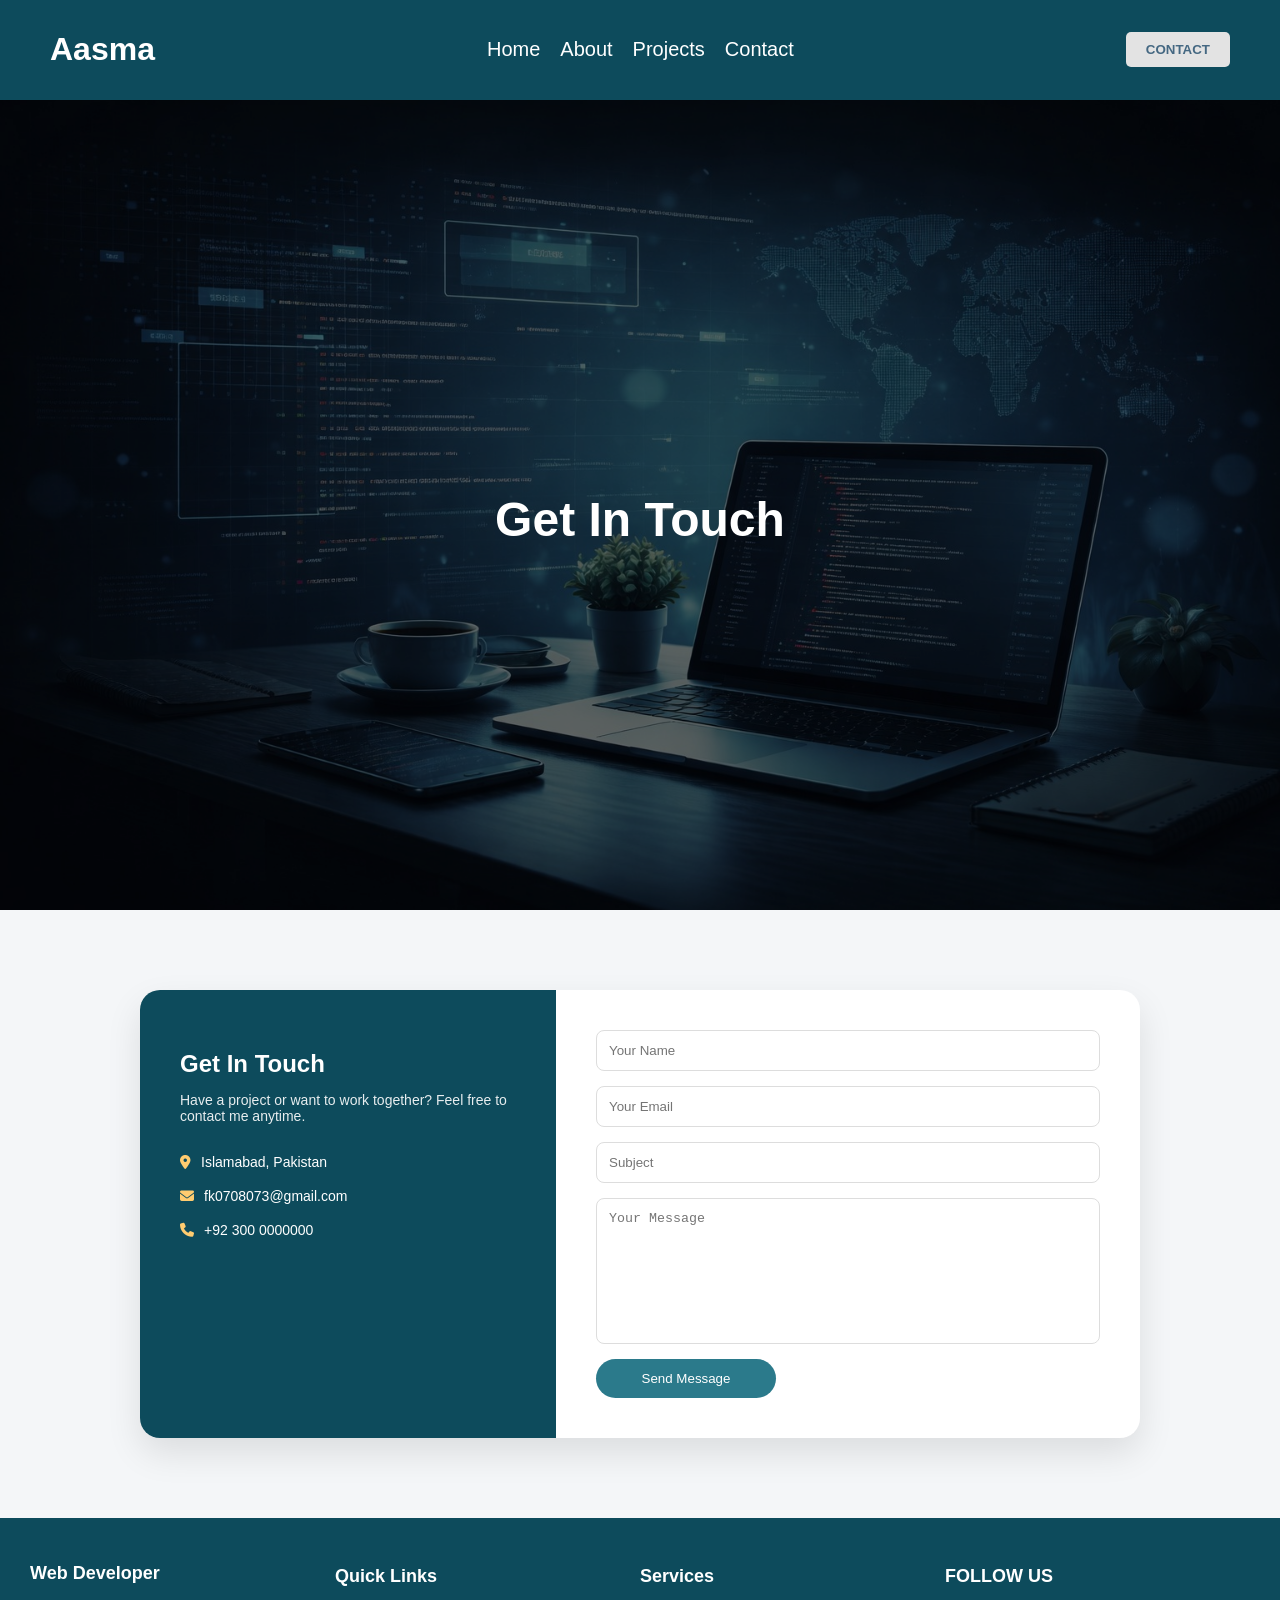
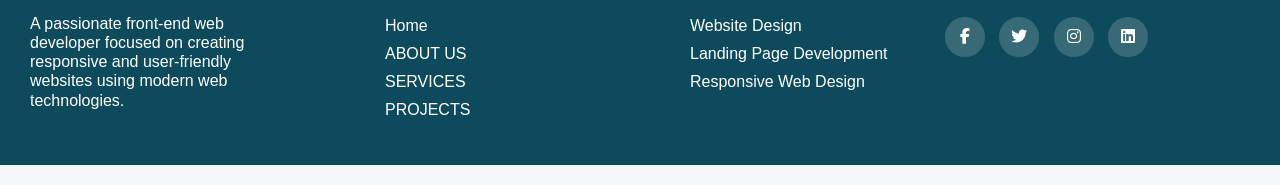
<file: contact.html>
<!DOCTYPE html>
<html lang="en">
<head>
<meta charset="UTF-8">
<meta name="viewport" content="width=device-width, initial-scale=1.0">
<link rel="stylesheet" type="text/css" href="contact.css">
<title>Contact Section</title>

<link rel="stylesheet" href="https://cdnjs.cloudflare.com/ajax/libs/font-awesome/6.5.0/css/all.min.css">

<head>
</head>

  <header>
    <div class="navbar">
    <div class="logo"><h1>Aasma</h1></div>
    <div class="manu">
      <ul>
        <li><a href="home1.html">Home</a></li>
        <li><a href="about.html">About</a></li>
        <li><a href="project.html">Projects</a></li>
        <li><a href="contact.html">Contact</a></li>
      </ul>
    </div>
    <div class="button">
  <button class="contact-btn">CONTACT</button>
</div>
  </div>

</header>

<body>
<section id="hero">
    <div class="overlay"></div>
    <div class="content">
        <h1>Get In Touch</h1>
    </div>
</section>
<section class="contact-section">

  <div class="contact-box">

    <!-- LEFT -->
    <div class="contact-left">
      <h2>Get In Touch</h2>
      <p>Have a project or want to work together? Feel free to contact me anytime.</p>

      <div class="info">
        <i class="fas fa-map-marker-alt"></i>
        Islamabad, Pakistan
      </div>

      <div class="info">
        <i class="fas fa-envelope"></i>
        fk0708073@gmail.com
      </div>

      <div class="info">
        <i class="fas fa-phone"></i>
        +92 300 0000000
      </div>
    </div>

    <!-- RIGHT -->
    <div class="contact-right">
      <input type="text" placeholder="Your Name">
      <input type="email" placeholder="Your Email">
      <input type="text" placeholder="Subject">
      <textarea placeholder="Your Message"></textarea>
      <button>Send Message</button>
    </div>

  </div>

</section>

</body><footer>
  <div class="footer">
    <div class="footer-container">
      <div class="row">
        <div class="footer-box">
          <h2>web developer</h2>
          <p>A passionate front-end web developer focused on creating responsive and user-friendly websites using modern web technologies.</p>
        </div>
      <div class="footer-box">
        <h3>Quick Links</h3>
        <ul>
          <li><a href="#">Home</a></li>
          <li><a href="#"> ABOUT US</a></li>
          <li><a href="#">SERVICES</a> </li>
          <li><a href="#">PROJECTS</a></li>
        </ul>
      </div>
            
      <div class="footer-box">
        <h3>Services</h3>

        <ul>
          <li><a href="#">Website Design</a></li>
          <li><a href="#">Landing Page Development</a></li>
          <li><a href="#">Responsive Web Design</a></li>
        </ul> 
      </div>
      <div class="footer-box">
        <h3>FOLLOW US</h3>

        <div class="social-links">
          <a href=""><i class="fab fa-facebook-f"></i></a>
          <a href=""><i class="fab fa-twitter"></i></a>
          <a href=""><i class="fab fa-instagram"></i></a>
          <a href=""><i class="fab fa-linkedin"></i></a>
        </div>  
      </div>
    </div>
  </div>
</div>
</footer>
</html>
</file>
<file: contact.css>
body{
  margin:0;
  font-family: Arial, sans-serif;
  background:#f4f6f8;
}
/* ===== NAVBAR ===== */
/* ===== NAVBAR ===== */
.navbar{
  display:flex;
  justify-content:space-between;
  align-items:center;
  padding:10px 50px;
  background-color:#0d4b5c;
}

/* LOGO */
.logo{
  color:white;
}

/* MENU */
.manu ul{
  display:flex;
  gap:20px;
  font-size:20px;
  list-style:none;
  margin:0;
  padding:0;
}

ul li a{
  text-decoration:none;
  color:white;
}

ul li a:hover{
  color:#1B3C53;
}

/* ===== CONTACT BUTTON (FIXED) ===== */
.contact-btn{
  background-color:#E3E3E3;
  color:#456882;
  border:none;
  padding:10px 20px;
  border-radius:5px;
  cursor:pointer;
  transition:0.3s;
  font-weight:bold;
}

/* Hover */
.contact-btn:hover{
  background-color:#456882;
  color:white;
}

/* ===== MOBILE RESPONSIVE ===== */
@media (max-width: 768px){

  .navbar{
    flex-direction:column;
    text-align:center;
    gap:15px;
  }

  .manu ul{
    flex-direction:column;
    gap:10px;
  }

  /* IMPORTANT FIX: keep SAME color on mobile */
  .contact-btn{
    background-color:#E3E3E3 !important;
    color:#456882 !important;
    padding:10px 20px;
  }

  .contact-btn:hover{
    background-color:#456882 !important;
    color:white !important;
  }
}

/* ===== CONTACT BUTTON (FIXED) ===== */
.contact-btn{
  background-color:#E3E3E3;
  color:#456882;
  border:none;
  padding:10px 20px;
  border-radius:5px;
  cursor:pointer;
  transition:0.3s;
  font-weight:bold;
}

/* Hover */
.contact-btn:hover{
  background-color:#456882;
  color:white;
}

/* ===== MOBILE RESPONSIVE ===== */
@media (max-width: 768px){

  .navbar{
    flex-direction:column;
    text-align:center;
    gap:15px;
  }

  .manu ul{
    flex-direction:column;
    gap:10px;
  }

  /* IMPORTANT FIX: keep SAME color on mobile */
  .contact-btn{
    background-color:#E3E3E3 !important;
    color:#456882 !important;
    padding:10px 20px;
  }

  .contact-btn:hover{
    background-color:#456882 !important;
    color:white !important;
  }
}

#hero {
    position: relative;
    width: 100%;
    height: 90vh; 
    background: url("img/Modernweb.png.jpeg") center/cover no-repeat;
    display: flex;
    justify-content: center;
    align-items: center;
    text-align: center;
    color: #fff;
}
#hero .overlay {
    position: absolute;
    top: 0;
    left: 0;
    width: 100%;
    height: 100%;
    background: rgba(0, 0, 0, 0.6); 
}
#hero .content {
    position: relative;
    max-width: 800px;
    padding: 20px;
    z-index: 1;
}
#hero h1 {
    font-size: 3rem;
    margin-bottom: 10px;
    font-weight: bold;
}
/* ===== SECTION ===== */
.contact-section{
  padding:80px 20px;
  display:flex;
  justify-content:center;
}

/* ===== CONTAINER ===== */
.contact-box{
  max-width:1000px;
  width:100%;
  display:flex;
  background:#fff;
  border-radius:20px;
  overflow:hidden;
  box-shadow:0 15px 35px rgba(0,0,0,0.1);
}

/* ===== LEFT SIDE ===== */
.contact-left{
  width:40%;
  background:#0d4b5c;
  color:#fff;
  padding:40px;
}

.contact-left h2{
  margin-bottom:10px;
}

.contact-left p{
  font-size:14px;
  opacity:0.9;
  margin-bottom:30px;
}

.info{
  display:flex;
  align-items:center;
  margin-bottom:18px;
  font-size:14px;
}

.info i{
  margin-right:10px;
  color:#ffcc70;
}

/* ===== RIGHT SIDE ===== */
.contact-right{
  width:60%;
  padding:40px;
  display:flex;
  flex-direction:column;
  gap:15px;
}

.contact-right input,
.contact-right textarea{
  padding:12px;
  border:1px solid #ddd;
  border-radius:8px;
  outline:none;
}

.contact-right textarea{
  height:120px;
  resize:none;
}

/* BUTTON */
.contact-right button{
  width:180px;
  padding:12px;
  border:none;
  border-radius:30px;
  background:#2b7a8b;
  color:white;
  cursor:pointer;
  transition:0.3s;
}

.contact-right button:hover{
  background:#145c6b;
}
/* =========================
   📱 TABLET RESPONSIVE
========================= */
@media (max-width: 992px) {

  .contact-box{
    flex-direction: column;
  }

  .contact-left,
  .contact-right{
    width: 100%;
  }

  .contact-left{
    text-align: center;
  }

  .info{
    justify-content: center;
  }

}

/* =========================
   📱 MOBILE RESPONSIVE
========================= */
@media (max-width: 576px) {

  .contact-section{
    padding: 40px 15px;
  }

  .contact-left,
  .contact-right{
    padding: 25px;
  }

  .contact-left h2{
    font-size: 22px;
  }

  .contact-left p{
    font-size: 13px;
  }

  .contact-right input,
  .contact-right textarea{
    font-size: 14px;
    padding: 10px;
  }

  .contact-right button{
    width: 100%;
  }

}

.footer{
    background-color:#0d4b5c;
    margin-bottom: 20px;
    padding: 30px;
  }
.footer_container{
  max-width: 1170px;
margin:auto ;
}
.footer-box p{
  color: white;
  max-width: 250px;
  line-height: 1.2;
}
ul{
  list-style: none;
}
.row{
  display: flex;
  flex-wrap: wrap;
}
.footer-box{
width: 25%;
padding: 0 ;
}
.footer-box h2{
  font-size: 18px;
  color: white;
  text-transform: capitalize;
  margin-bottom: 30px;
}
.footer-box h3{
  font-size: 18px;
  color: white;
  text-transform: capitalize;
  margin-bottom: 30px;
}
.footer-box ul li a{
  text-transform: capitalize;
  font-size:16px;
  color: #ffffff;
  text-decoration: none;
  font-weight: 300;
display: block;
margin: 10px;
} 
.footer-box ul li a:hover{
  color: white;
  padding-left: 10px;
}
.footer-box .social-links a{
  display: inline-block;
  height: 40px;
  width: 40px;
  background-color: rgba(225, 225, 225, 0.2);
  margin: 0 10px 10px 0;
  text-align: center;
  line-height: 40px;
  border-radius: 20px;
  color: #ffffff;
}
.footer-box .social-links a:hover{
  background-color: #1B3C53;
  transition: background-color 0.5;
  color: #ffffff;
}
/* Tablet View */
@media (max-width: 992px){
  .footer-box{
    width: 50%;
    margin-bottom: 20px;
  }
}

/* Mobile View */@media (max-width: 576px){
  .row{
    flex-direction: column;
    align-items: center;
    text-align: center;
  }

  .footer-box{
    width: 100%;
  }

  .footer-box p{
    max-width: 100%;
  }

  .footer-box ul li a{
    margin: 5px 0;
  }

  .footer-box .social-links a{
    margin: 5px;
  }
}
</file>
